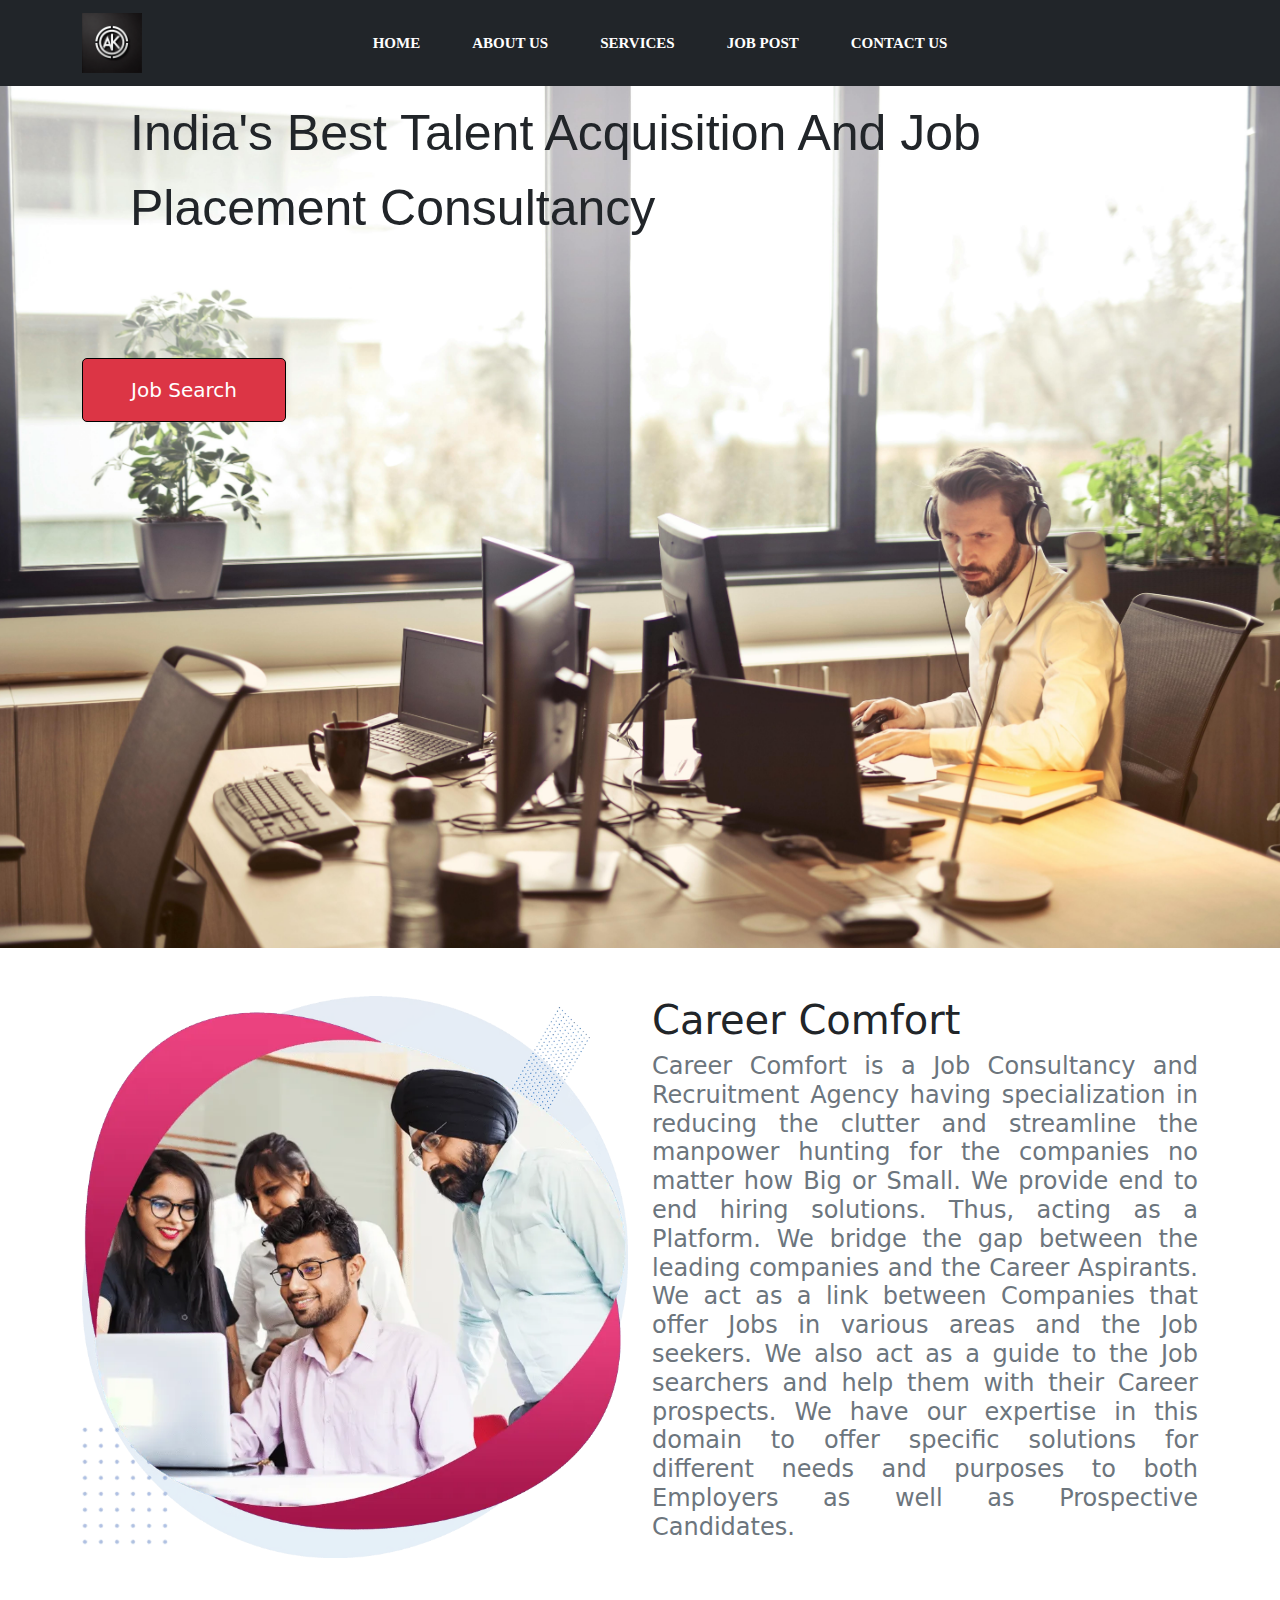
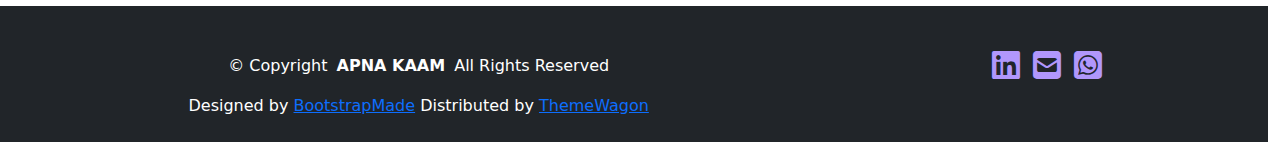
<file: index.html>
<!DOCTYPE html>
<html lang="en">

<head>
    <meta charset="UTF-8">
    <meta name="viewport" content="width=device-width, initial-scale=1.0">
    <title>Document</title>
    
    <link rel="stylesheet" href="https://cdnjs.cloudflare.com/ajax/libs/font-awesome/6.7.2/css/all.min.css"
        integrity="sha512-Evv84Mr4kqVGRNSgIGL/F/aIDqQb7xQ2vcrdIwxfjThSH8CSR7PBEakCr51Ck+w+/U6swU2Im1vVX0SVk9ABhg=="
        crossorigin="anonymous" referrerpolicy="no-referrer" />
    <link href="https://cdn.jsdelivr.net/npm/bootstrap@5.3.3/dist/css/bootstrap.min.css" rel="stylesheet">
    <link rel="stylesheet" href="recq.css">
    <script src="https://cdn.jsdelivr.net/npm/bootstrap@5.3.3/dist/js/bootstrap.bundle.min.js"></script>
  
</head>

<body>
    <!-- navbar -->
    <nav class="navbar navbar-expand-sm bg-dark navbar-dark fixed-top animate__animated animate__slideInLeft">
        <div class="container">
            <a class="navbar-brand" href="home.html"><img src="logo/logooo.webp" alt="logo"
                    class="d-inline-block align-text-center logo" >
            </a>
            <button class="navbar-toggler" type="button" data-bs-toggle="collapse" data-bs-target="#collapsibleNavbar">
                <span class="navbar-toggler-icon"></span>
            </button>
            <div class="collapse navbar-collapse" id="collapsibleNavbar">
                <ul class="navbar-nav me-auto mb-2 mb-lg-0 ms-auto p10 et">
                    <li class="nav-item me-4">
                        <a id="link" class="nav-link active" aria-current="page" href="home.html">HOME</a>
                    </li>
                    <li class="nav-item me-4">
                        <a id="link" class="nav-link" href="about.html">ABOUT US</a>
                    </li>
                    <li class="nav-item me-4">
                        <a id="link" class="nav-link" href="">SERVICES</a>
                    </li>
                    <li class="nav-item me-4">
                        <a id="link" class="nav-link" href="Jobpost.html">JOB POST</a>
                    </li>
                    <li class="nav-item me-4">
                        <a id="link" class="nav-link" href="contactus.html">CONTACT US</a>
                    </li>
                </ul>
            </div>
        </div>
    </nav>
    <!-- navbar end -->

    <div class="container-fluid device-width mt-5"
    style="background: url(home/homebg.jpg) no-repeat center center/cover; height: 100vh; width: 100%; border-top: 10px;background-color: white;">
    <diV class="container mt-5">
        <p class=" bg-opacity-100 p-5 rounded xx text-dark mt-5">India's Best Talent Acquisition And Job Placement Consultancy</p>
        <a href="Jobpost.html"><button type="search"  class=" btn btn-danger mt-5 content-center btn-lg px-5 py-3 text-white" style="border-radius: 5px; border-color: black;"> Job Search </button></a>
    </diV>
    </div>

    <div class="container mt-5">
        <div class="row mt-5">
            <div class="col-md-6">
                <img src="home/home.jpg" style="width: 100%;">
            </div>
            <div class="col-md-6">
                <h1>Career Comfort</h1>
                <h4 class="text-secondary dd">Career Comfort is a Job Consultancy and Recruitment Agency having specialization in reducing the clutter 
                    and streamline the manpower hunting for the companies no matter how Big or Small. We provide end to end hiring solutions. Thus, acting
                    as a Platform. We bridge the gap between the leading companies and the Career Aspirants. We act as a link between Companies that offer 
                    Jobs in various areas and the Job seekers. We also act as a guide to the Job searchers and help them with their Career prospects. 
                    We have our expertise in this domain to offer specific solutions for different needs and purposes to both Employers as well as Prospective Candidates.</h4>
            </div>
        </div>
    </div>

    





<!-- footer -->
<footer class=" row container-fluid bg-dark mt-5">

    <div class="col-md-8 text-center text-white mt-4 py-4 ">
        <p>© <span>Copyright</span> <strong class="px-1 sitename">APNA KAAM</strong> <span>All Rights
                Reserved</span></p>
        <div class="credits">

            Designed by <a href="https://bootstrapmade.com/">BootstrapMade</a> Distributed by
            <a href="https://themewagon.com">ThemeWagon</a>
        </div>
    </div>

    <div class="col-md-4 mt-5  text-center">
        <div>

           <a href=""><i class="fa-brands fa-linkedin  px-1 fa-2xl" style="color: #B197FC;"></i></a> 
            <a href="mailto:aniayre10@gamil.com"><i class="fa-solid fa-square-envelope  px-1 fa-2xl" style="color: #B197FC;"></i></a>
            <a href="https://wa.me/919769624087"><i class="fa-brands fa-square-whatsapp  fa-2xl px-1" style="color: #B197FC;"></i></a>
        </div>
    </div>
</footer>
<!-- footer end -->

</body>

</html>
</file>
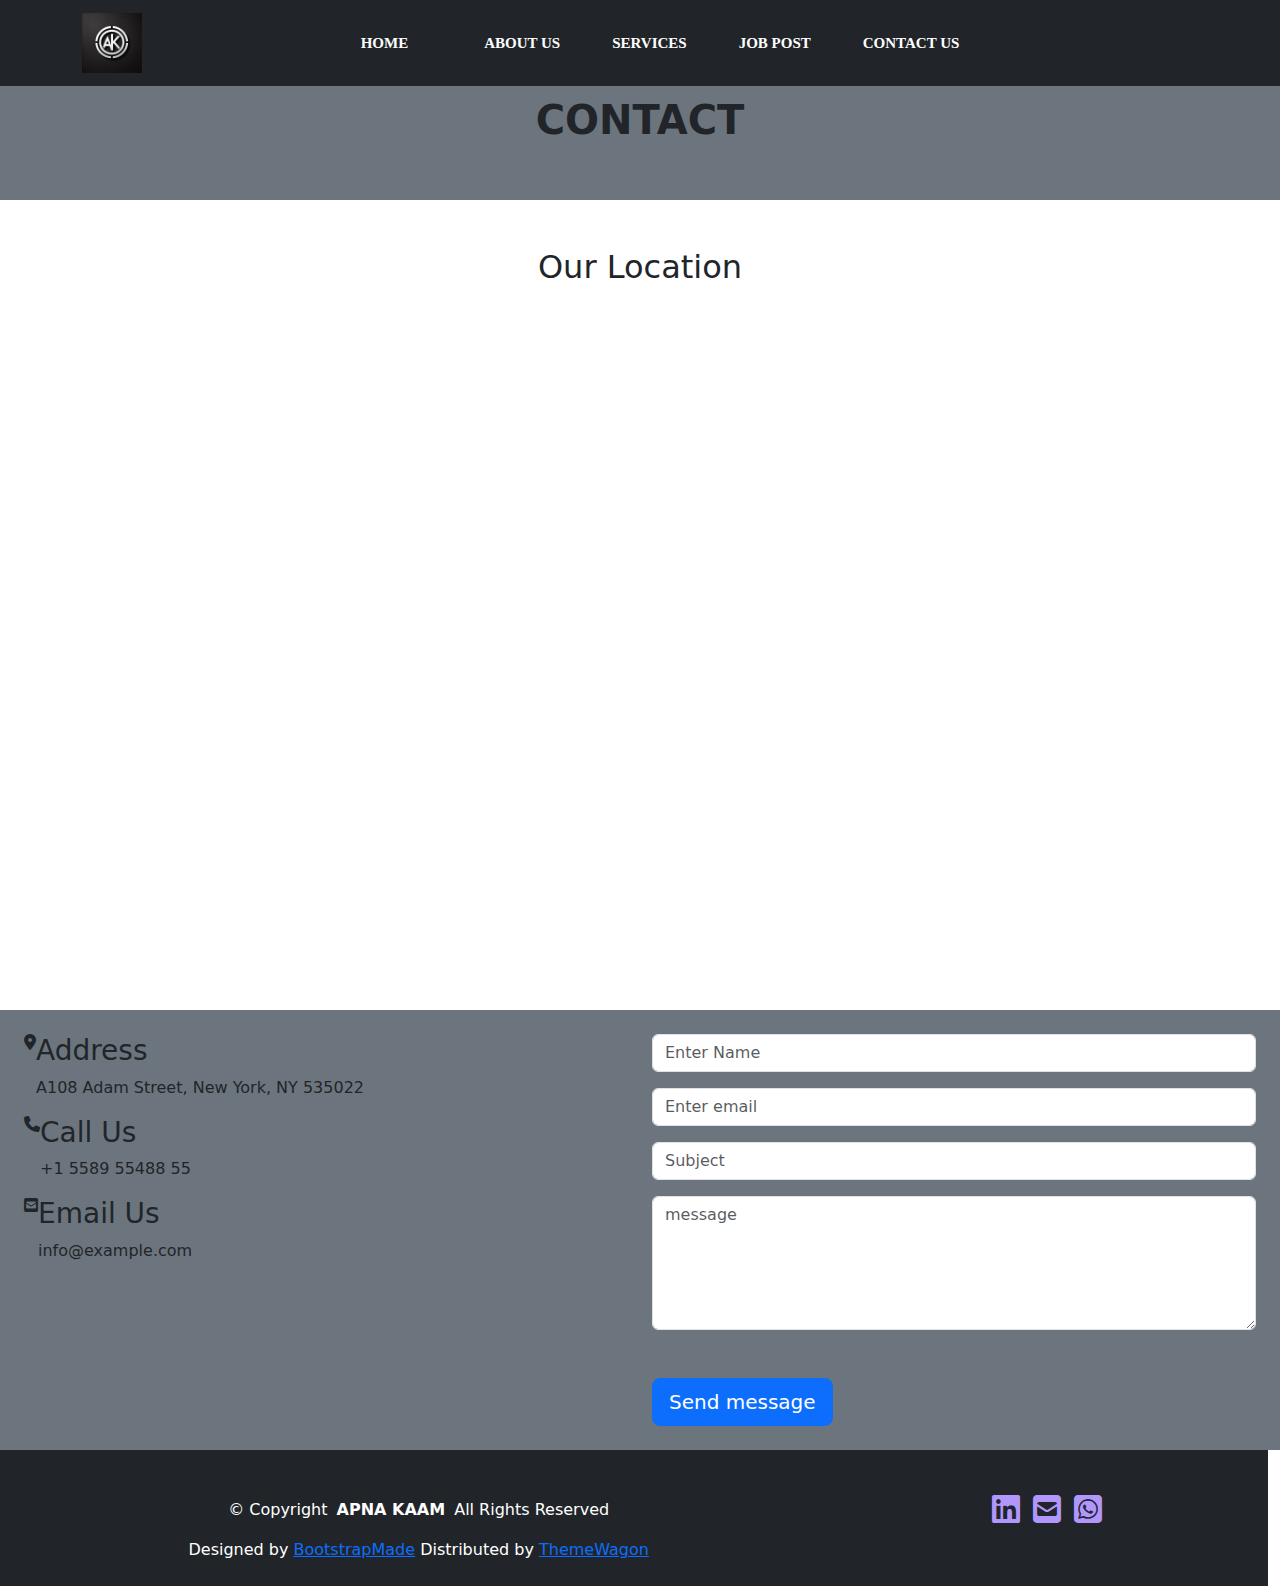
<file: contactus.html>
<!DOCTYPE html>
<html lang="en">

<head>
    <meta charset="UTF-8">
    <meta name="viewport" content="width=device-width, initial-scale=1.0">
    <title>Document</title>
    <link rel="stylesheet" href="https://cdnjs.cloudflare.com/ajax/libs/font-awesome/6.7.2/css/all.min.css"
        integrity="sha512-Evv84Mr4kqVGRNSgIGL/F/aIDqQb7xQ2vcrdIwxfjThSH8CSR7PBEakCr51Ck+w+/U6swU2Im1vVX0SVk9ABhg=="
        crossorigin="anonymous" referrerpolicy="no-referrer" />
    <link href="https://cdn.jsdelivr.net/npm/bootstrap@5.3.3/dist/css/bootstrap.min.css" rel="stylesheet">
    <link rel="stylesheet" href="recq.css">


</head>

<body>
<!-- navbar -->
    <nav class="navbar navbar-expand-sm bg-dark navbar-dark fixed-top animate__animated animate__slideInLeft">
        <div class="container">
            <a class="navbar-brand" href="index.html"><img src="logo/logooo.webp" alt="logo"
                    class="d-inline-block align-text-center logo">
            </a>
            <button class="navbar-toggler" type="button" data-bs-toggle="collapse" data-bs-target="#collapsibleNavbar">
                <span class="navbar-toggler-icon"></span>
            </button>
            <div class="collapse navbar-collapse" id="collapsibleNavbar">
                <ul class="navbar-nav me-auto mb-2 mb-lg-0 ms-auto p10 et">
                    <li class="nav-item me-5">
                        <a id="link" class="nav-link active" aria-current="page" href="index.html">HOME</a>
                    </li>
                    <li class="nav-item me-4">
                        <a id="link" class="nav-link" href="about.html">ABOUT US</a>
                    </li>
                    <li class="nav-item me-4">
                        <a id="link" class="nav-link" href="">SERVICES</a>
                    </li>
                    <li class="nav-item me-4">
                        <a id="link" class="nav-link" href="Jobpost.html">JOB POST</a>
                    </li>
                    <li class="nav-item me-4">
                        <a id="link" class="nav-link" href="contactus.html">CONTACT US</a>
                    </li>
                </ul>
            </div>
        </div>
    </nav>
    <!-- Navbar end  -->

<!-- map section -->
    <div class="container-fluid bg-secondary p-4 mt-5">
        <h1 class="text-center fw-bold font-family: 'Roboto', sans-serif; py-4">CONTACT</h1>
    </div>
    <div class="container mt-5 ">
        <h2 class="text-center">Our Location</h2>
        <div class="ratio ratio-16x9 mt-5">
            <iframe
                src="https://www.google.com/maps/embed?pb=!1m14!1m12!1m3!1d15083.023314040223!2d72.88699274999999!3d19.074470200000004!2m3!1f0!2f0!3f0!3m2!1i1024!2i768!4f13.1!5e0!3m2!1sen!2sin!4v1740767651501!5m2!1sen!2sin"
                width="600" height="450" style="border:0;" allowfullscreen="" loading="lazy"
                referrerpolicy="no-referrer-when-downgrade">
            </iframe>
        </div>
    </div>
    <!-- end the map section -->

<!-- contact section -->
    <div class="container-fluid bg-secondary p-4 mt-5">
        <div class="row">
            <div class="col-md-6 container">
                <div class="info-item d-flex" data-aos="fade-up" data-aos-delay="300">
                    <i class="fa-solid fa-location-dot mb-lg-0"></i>
                    <div>
                        <h3>Address</h3>
                        <p>A108 Adam Street, New York, NY 535022</p>
                    </div>
                </div>
                <div class="info-item d-flex" data-aos="fade-up" data-aos-delay="400">
                    <i class="fa-solid fa-phone"></i>
                    <div>
                        <h3>Call Us</h3>
                        <p>+1 5589 55488 55</p>
                    </div>
                </div>
                <div class="info-item d-flex" data-aos="fade-up" data-aos-delay="500">
                    <i class="fa-solid fa-square-envelope"></i>
                    <div>
                        <h3>Email Us</h3>
                        <p>info@example.com</p>
                    </div>
                </div>
            </div>

            <div class="col-md-6 container">
                <form action="https://formspree.io/f/xvgzevvr" method="post" class="php-email-form" data-aos="fade-up"
                    data-aos-delay="200">
                    <input type="Name" class="form-control" id="Name" placeholder="Enter Name" name="Name">
                    <input type="email" class="form-control mt-3" id="email" placeholder="Enter email" name="email">
                    <input type="Subject" class="form-control mt-3" id="Subject" placeholder="Subject" name="Subject">
                    <textarea class="form-control mt-3" rows="5" id="comment" placeholder="message"
                        name="text"></textarea>

                    <button type="submit" class="btn btn-primary mt-5 content-center btn-lg ">
                        Send message
                    </button>
                </form>
            </div>
        </div>
    </div>
    <!-- contact section end -->

    <!-- footer -->
    <footer class="row container-fluid bg-dark">

        <div class="col-md-8 text-center text-white mt-4 py-4 ">
            <p>© <span>Copyright</span> <strong class="px-1 sitename">APNA KAAM</strong> <span>All Rights
                    Reserved</span></p>
            <div class="credits">

                Designed by <a href="https://bootstrapmade.com/">BootstrapMade</a> Distributed by
                <a href="https://themewagon.com">ThemeWagon</a>
            </div>
        </div>

        <div class="col-md-4 mt-5  text-center">
            <div>

               <a href=""><i class="fa-brands fa-linkedin  px-1 fa-2xl" style="color: #B197FC;"></i></a> 
                <a href="mailto:aniayre10@gamil.com"><i class="fa-solid fa-square-envelope  px-1 fa-2xl" style="color: #B197FC;"></i></a>
                <a href="https://wa.me/919769624087"><i class="fa-brands fa-square-whatsapp  fa-2xl px-1" style="color: #B197FC;"></i></a>
            </div>
        </div>
    </footer>
    <!-- footer end -->


</body>

</html>
</file>
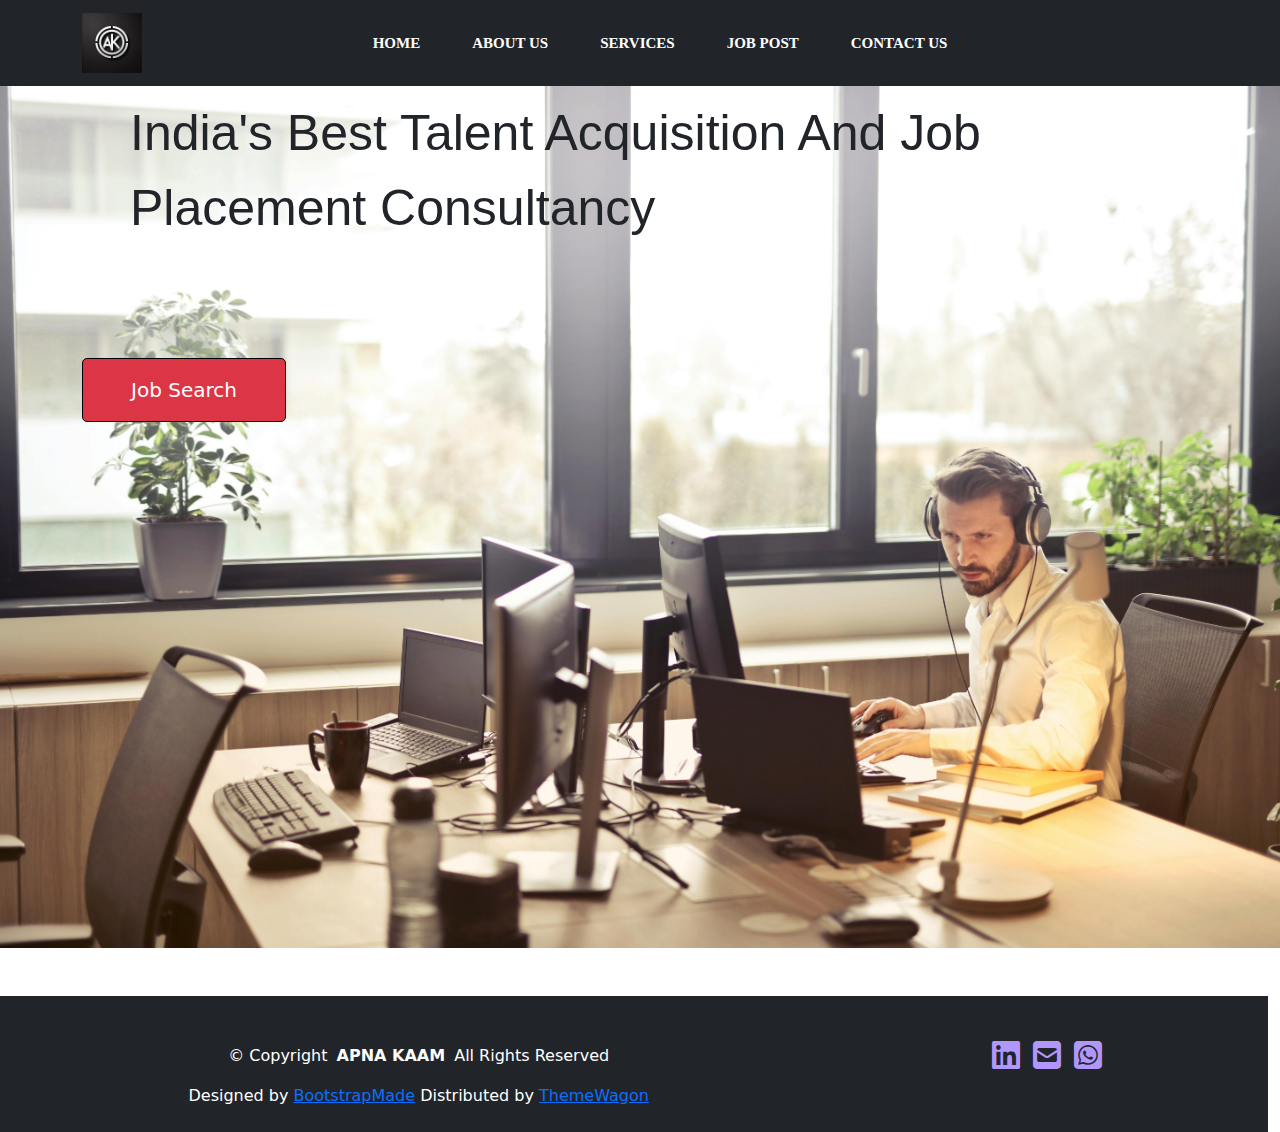
<file: home.html>
<!DOCTYPE html>
<html lang="en">

<head>
    <meta charset="UTF-8">
    <meta name="viewport" content="width=device-width, initial-scale=1.0">
    <title>Document</title>
    
    <link rel="stylesheet" href="https://cdnjs.cloudflare.com/ajax/libs/font-awesome/6.7.2/css/all.min.css"
        integrity="sha512-Evv84Mr4kqVGRNSgIGL/F/aIDqQb7xQ2vcrdIwxfjThSH8CSR7PBEakCr51Ck+w+/U6swU2Im1vVX0SVk9ABhg=="
        crossorigin="anonymous" referrerpolicy="no-referrer" />
    <link href="https://cdn.jsdelivr.net/npm/bootstrap@5.3.3/dist/css/bootstrap.min.css" rel="stylesheet">
    <link rel="stylesheet" href="recq.css">
    <script src="https://cdn.jsdelivr.net/npm/bootstrap@5.3.3/dist/js/bootstrap.bundle.min.js"></script>
  
</head>

<body>
    <!-- navbar -->
    <nav class="navbar navbar-expand-sm bg-dark navbar-dark fixed-top animate__animated animate__slideInLeft">
        <div class="container">
            <a class="navbar-brand" href="home.html"><img src="logo/logooo.webp" alt="logo"
                    class="d-inline-block align-text-center logo" >
            </a>
            <button class="navbar-toggler" type="button" data-bs-toggle="collapse" data-bs-target="#collapsibleNavbar">
                <span class="navbar-toggler-icon"></span>
            </button>
            <div class="collapse navbar-collapse" id="collapsibleNavbar">
                <ul class="navbar-nav me-auto mb-2 mb-lg-0 ms-auto p10 et">
                    <li class="nav-item me-4">
                        <a id="link" class="nav-link active" aria-current="page" href="home.html">HOME</a>
                    </li>
                    <li class="nav-item me-4">
                        <a id="link" class="nav-link" href="about.html">ABOUT US</a>
                    </li>
                    <li class="nav-item me-4">
                        <a id="link" class="nav-link" href="">SERVICES</a>
                    </li>
                    <li class="nav-item me-4">
                        <a id="link" class="nav-link" href="Jobpost.html">JOB POST</a>
                    </li>
                    <li class="nav-item me-4">
                        <a id="link" class="nav-link" href="contactus.html">CONTACT US</a>
                    </li>
                </ul>
            </div>
        </div>
    </nav>
    <!-- navbar end -->

    <div class="container-fluid device-width mt-5"
    style="background: url(home/homebg.jpg) no-repeat center center/cover; height: 100vh; width: 100%; border-top: 10px;background-color: white;">
    <diV class="container mt-5">
        <p class=" bg-opacity-100 p-5 rounded xx text-dark mt-5">India's Best Talent Acquisition And Job Placement Consultancy</p>
        <a href="Jobpost.html"><button type="search"  class=" btn btn-danger mt-5 content-center btn-lg px-5 py-3 text-white" style="border-radius: 5px; border-color: black;"> Job Search </button></a>
    </diV>
    </div>

    





<!-- footer -->
<footer class=" row container-fluid bg-dark mt-5">

    <div class="col-md-8 text-center text-white mt-4 py-4 ">
        <p>© <span>Copyright</span> <strong class="px-1 sitename">APNA KAAM</strong> <span>All Rights
                Reserved</span></p>
        <div class="credits">

            Designed by <a href="https://bootstrapmade.com/">BootstrapMade</a> Distributed by
            <a href="https://themewagon.com">ThemeWagon</a>
        </div>
    </div>

    <div class="col-md-4 mt-5  text-center">
        <div>

           <a href=""><i class="fa-brands fa-linkedin  px-1 fa-2xl" style="color: #B197FC;"></i></a> 
            <a href="mailto:aniayre10@gamil.com"><i class="fa-solid fa-square-envelope  px-1 fa-2xl" style="color: #B197FC;"></i></a>
            <a href="https://wa.me/919769624087"><i class="fa-brands fa-square-whatsapp  fa-2xl px-1" style="color: #B197FC;"></i></a>
        </div>
    </div>
</footer>
<!-- footer end -->

</body>

</html>
</file>
<file: recq.css>
/* navbar start  */
#link{
    text-align: justify;
    text-decoration: none;
    color:white;
    font-family: 'Times New Roman', Times, serif;
    padding-right: 20px;
}
.logo{
    height: 60px;
    width: 60px;
}

.et{
    font-family: 'Courier New', Courier, monospace;
    font-size: 15px;
    font-weight: bold;
    text-shadow: none;
    color: black;
}
/* end navbar */
/* about page start */
.text{
    font-size: 50px;
    font-weight: bold;
}
.tx{
    text-align: justify;
    font-size: 20px;
    font-family: Arial, Helvetica, sans-serif;
    
}
.tex{
    font-weight: bold;
    font-family: 'Times New Roman', Times, serif;
}
.IT{
    width: 100%;
    border-radius: 20px;  
}
.tt{
    font-size: 20px;
    font-family:'Times New Roman', Times, serif;
    border-radius: none;
}

#ap {
    margin-top: 700px;
}
/* home start */
.xx{
    font-size: 50px;
    font-family: 'Gill Sans', 'Gill Sans MT', Calibri, 'Trebuchet MS', sans-serif;
}
.dd{
    text-align: justify;
}
</file>
